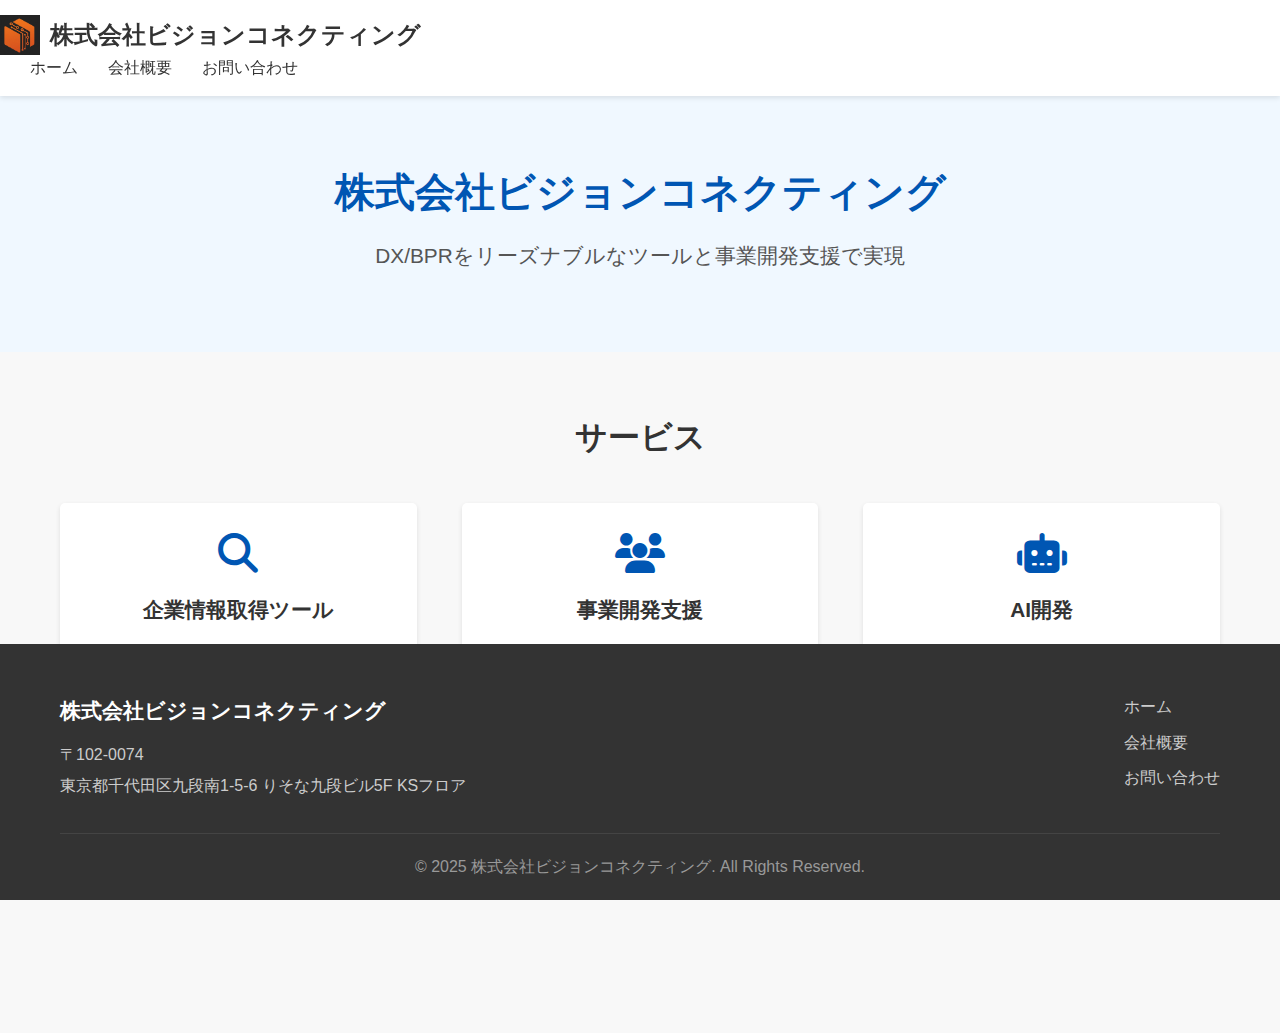
<file: index.html>
<!DOCTYPE html>
<html lang="ja">
<head>
    <meta charset="UTF-8">
    <meta name="viewport" content="width=device-width, initial-scale=1.0">
    <title>ホーム | 株式会社ビジョンコネクティング</title>
    <link rel="stylesheet" href="css/style.css">
    <link rel="stylesheet" href="https://cdnjs.cloudflare.com/ajax/libs/font-awesome/6.4.0/css/all.min.css">
</head>
<body>
    <header>
        <div class="logo">
            <a href="index.html">
                <img src="images/名称未設定のデザイン.png" alt="株式会社ビジョンコネクティング" class="logo-image">
                <span class="company-name">株式会社ビジョンコネクティング</span>
            </a>
        </div>
        <nav>
            <ul>
                <li><a href="index.html">ホーム</a></li>
                <li><a href="about.html">会社概要</a></li>
                <li><a href="contact.html">お問い合わせ</a></li>
            </ul>
        </nav>
        <div class="menu-toggle">
            <i class="fas fa-bars"></i>
        </div>
    </header>

    <main>
        <section class="hero">
            <div class="container">
                <h1><strong>株式会社ビジョンコネクティング</strong></h1>
                <h3>DX/BPRをリーズナブルなツールと事業開発支援で実現</h3>
            </div>
        </section>

        <section class="services">
            <div class="container">
                <h2>サービス</h2>
                <div class="service-items">
                    <div class="service-item">
                        <i class="fas fa-search"></i>
                        <h3>企業情報取得ツール</h3>
                        <p>BPR企業情報の開発販売</p>
                    </div>
                    <div class="service-item">
                        <i class="fas fa-users"></i>
                        <h3>事業開発支援</h3>
                        <p>サービスの提供価値と提供量に対して最適な業務執行体制を構築</p>
                    </div>
                    <div class="service-item">
                        <i class="fas fa-robot"></i>
                        <h3>AI開発</h3>
                        <p>自律型AIエージェントの開発</p>
                    </div>
                </div>
            </div>
        </section>
    </main>

    <footer>
        <div class="container">
            <div class="footer-content">
                <div class="footer-info">
                    <h3>株式会社ビジョンコネクティング</h3>
                    <p>〒102-0074</p>
                    <p>東京都千代田区九段南1-5-6 りそな九段ビル5F KSフロア</p>
                </div>
                <div class="footer-links">
                    <ul>
                        <li><a href="index.html">ホーム</a></li>
                        <li><a href="about.html">会社概要</a></li>
                        <li><a href="contact.html">お問い合わせ</a></li>
                    </ul>
                </div>
            </div>
            <div class="copyright">
                <p>&copy; 2025 株式会社ビジョンコネクティング. All Rights Reserved.</p>
            </div>
        </div>
    </footer>

    <script src="js/script.js"></script>
</body>
</html>
</file>
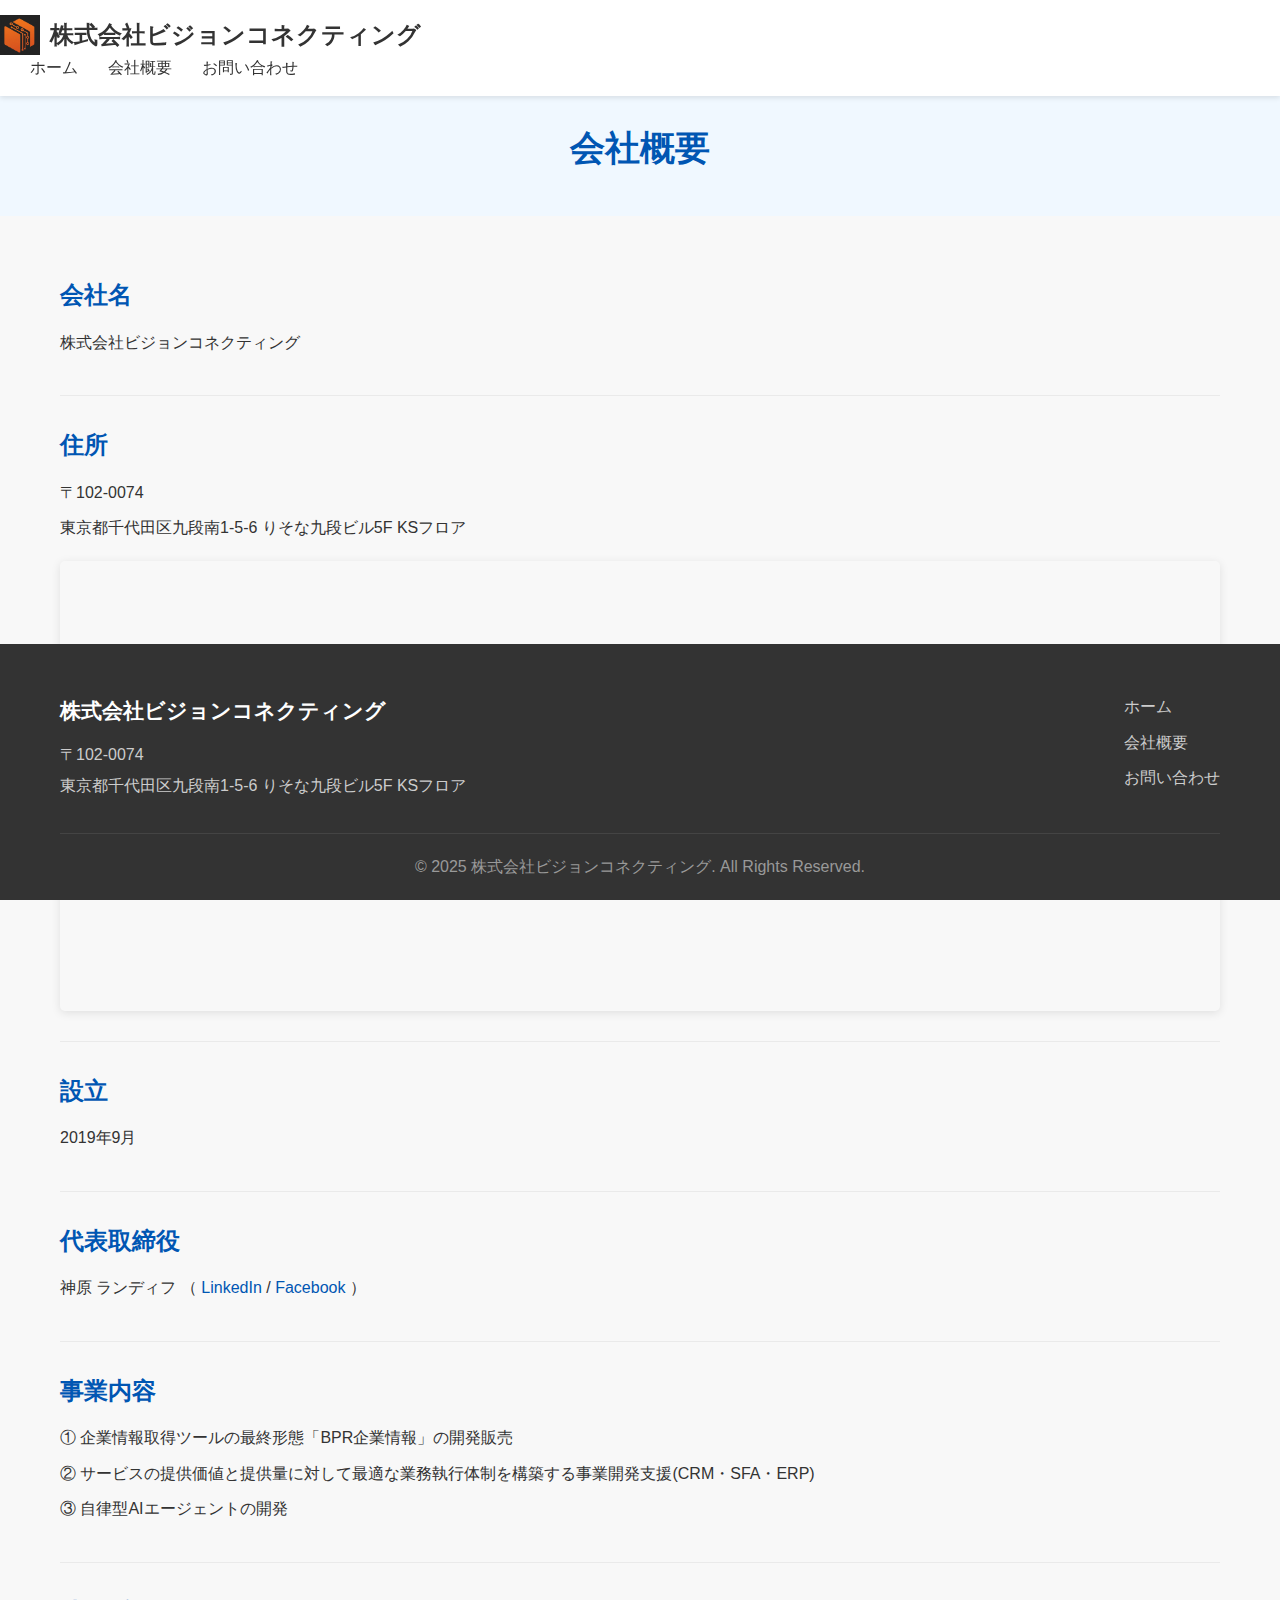
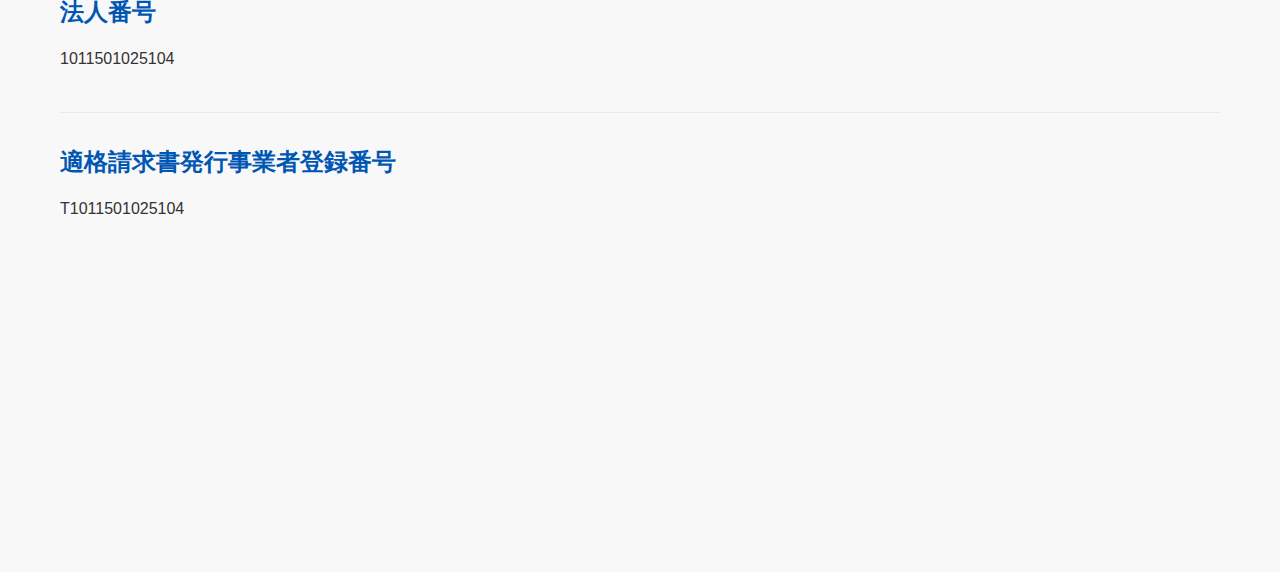
<file: about.html>
<!DOCTYPE html>
<html lang="ja">
<head>
    <meta charset="UTF-8">
    <meta name="viewport" content="width=device-width, initial-scale=1.0">
    <title>会社概要 | 株式会社ビジョンコネクティング</title>
    <link rel="stylesheet" href="css/style.css">
    <link rel="stylesheet" href="https://cdnjs.cloudflare.com/ajax/libs/font-awesome/6.4.0/css/all.min.css">
</head>
<body>
    <header>
        <div class="logo">
            <a href="index.html">
                <img src="images/名称未設定のデザイン.png" alt="株式会社ビジョンコネクティング" class="logo-image">
                <span class="company-name">株式会社ビジョンコネクティング</span>
            </a>
        </div>
        <nav>
            <ul>
                <li><a href="index.html">ホーム</a></li>
                <li><a href="about.html">会社概要</a></li>
                <li><a href="contact.html">お問い合わせ</a></li>
            </ul>
        </nav>
        <div class="menu-toggle">
            <i class="fas fa-bars"></i>
        </div>
    </header>

    <main>
        <section class="page-header">
            <div class="container">
                <h1>会社概要</h1>
            </div>
        </section>

        <section class="company-info">
            <div class="container">
                <div class="info-item">
                    <h2>会社名</h2>
                    <p>株式会社ビジョンコネクティング</p>
                </div>

                <div class="info-item">
                    <h2>住所</h2>
                    <p>〒102-0074</p>
                    <p>東京都千代田区九段南1-5-6 りそな九段ビル5F KSフロア</p>
                    <div class="map-container">
                        <iframe src="https://www.google.com/maps/embed?pb=!1m18!1m12!1m3!1d3240.5567158116445!2d139.7495121!3d35.6941645!2m3!1f0!2f0!3f0!3m2!1i1024!2i768!4f13.1!3m3!1m2!1s0x60188c68f845f3dd%3A0x1eb2b39e2fa23114!2z44CSMTAyLTAwNzQg5p2x5Lqs6YO95Y2D5Luj55Sw5Yy65Ymd5q6L5Y2X77yR5LiB55uu77yV4oiS77yWIOOCiuOBneOBquS5s-auv-ODk-ODqw!5e0!3m2!1sja!2sjp!4v1710515290409!5m2!1sja!2sjp" width="100%" height="450" style="border:0;" allowfullscreen="" loading="lazy" referrerpolicy="no-referrer-when-downgrade"></iframe>
                    </div>
                </div>

                <div class="info-item">
                    <h2>設立</h2>
                    <p>2019年9月</p>
                </div>

                <div class="info-item">
                    <h2>代表取締役</h2>
                    <p>神原 ランディフ （ <a href="https://www.linkedin.com/in/randif-kanwar-catalyst/" target="_blank">LinkedIn</a> / <a href="https://www.facebook.com/randif.kanwar" target="_blank">Facebook</a> ）</p>
                </div>

                <div class="info-item">
                    <h2>事業内容</h2>
                    <p>① 企業情報取得ツールの最終形態「BPR企業情報」の開発販売</p>
                    <p>② サービスの提供価値と提供量に対して最適な業務執行体制を構築する事業開発支援(CRM・SFA・ERP)</p>
                    <p>③ 自律型AIエージェントの開発</p>
                </div>

                <div class="info-item">
                    <h2>法人番号</h2>
                    <p>1011501025104</p>
                </div>

                <div class="info-item">
                    <h2>適格請求書発行事業者登録番号</h2>
                    <p>T1011501025104</p>
                </div>
            </div>
        </section>
    </main>

    <footer>
        <div class="container">
            <div class="footer-content">
                <div class="footer-info">
                    <h3>株式会社ビジョンコネクティング</h3>
                    <p>〒102-0074</p>
                    <p>東京都千代田区九段南1-5-6 りそな九段ビル5F KSフロア</p>
                </div>
                <div class="footer-links">
                    <ul>
                        <li><a href="index.html">ホーム</a></li>
                        <li><a href="about.html">会社概要</a></li>
                        <li><a href="contact.html">お問い合わせ</a></li>
                    </ul>
                </div>
            </div>
            <div class="copyright">
                <p>&copy; 2025 株式会社ビジョンコネクティング. All Rights Reserved.</p>
            </div>
        </div>
    </footer>

    <script src="js/script.js"></script>
</body>
</html>
</file>
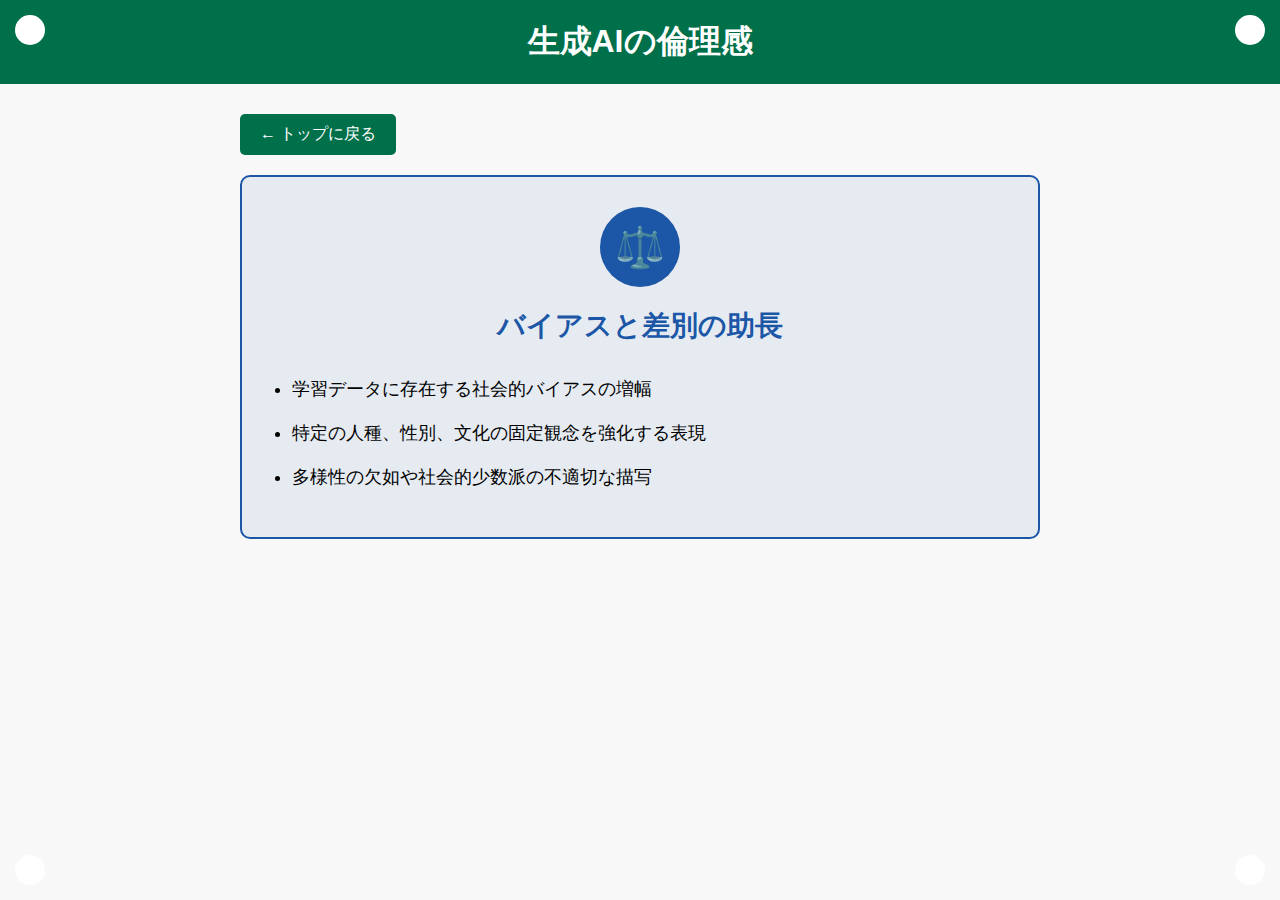
<file: bias.html>
<!DOCTYPE html>
<html lang="ja">
<head>
    <meta charset="UTF-8">
    <meta name="viewport" content="width=device-width, initial-scale=1.0">
    <title>バイアスと差別の助長 - 生成AIの倫理感</title>
    <style>
        body {
            font-family: Arial, sans-serif;
            margin: 0;
            padding: 0;
            background-color: #f8f8f8;
        }
        header {
            background-color: #00704A;
            color: white;
            padding: 20px;
            text-align: center;
        }
        h1 {
            font-size: 32px;
            margin: 0;
        }
        .container {
            max-width: 800px;
            margin: 0 auto;
            padding: 30px;
        }
        .content-box {
            background-color: #E6EBF2;
            border: 2px solid #1C56A6;
            border-radius: 10px;
            padding: 30px;
            margin-bottom: 30px;
        }
        .icon {
            width: 80px;
            height: 80px;
            border-radius: 50%;
            background-color: #1C56A6;
            color: white;
            display: flex;
            align-items: center;
            justify-content: center;
            font-size: 40px;
            margin: 0 auto 20px;
        }
        h2 {
            color: #1C56A6;
            text-align: center;
            font-size: 28px;
            margin-top: 0;
            margin-bottom: 30px;
        }
        ul {
            padding-left: 20px;
        }
        li {
            margin-bottom: 15px;
            font-size: 18px;
            line-height: 1.6;
        }
        .back-button {
            display: inline-block;
            background-color: #00704A;
            color: white;
            padding: 10px 20px;
            text-decoration: none;
            border-radius: 5px;
            margin-bottom: 20px;
            transition: background-color 0.3s;
        }
        .back-button:hover {
            background-color: #005038;
        }
        .corner-circle {
            width: 30px;
            height: 30px;
            border-radius: 50%;
            background-color: white;
            position: fixed;
        }
        .top-left {
            top: 15px;
            left: 15px;
        }
        .top-right {
            top: 15px;
            right: 15px;
        }
        .bottom-left {
            bottom: 15px;
            left: 15px;
        }
        .bottom-right {
            bottom: 15px;
            right: 15px;
        }
    </style>
</head>
<body>
    <!-- スターバックス風デザイン用の丸 -->
    <div class="corner-circle top-left"></div>
    <div class="corner-circle top-right"></div>
    <div class="corner-circle bottom-left"></div>
    <div class="corner-circle bottom-right"></div>

    <header>
        <h1>生成AIの倫理感</h1>
    </header>
    
    <div class="container">
        <a href="index.html" class="back-button">← トップに戻る</a>
        
        <div class="content-box">
            <div class="icon">⚖️</div>
            <h2>バイアスと差別の助長</h2>
            
            <ul>
                <li>学習データに存在する社会的バイアスの増幅</li>
                <li>特定の人種、性別、文化の固定観念を強化する表現</li>
                <li>多様性の欠如や社会的少数派の不適切な描写</li>
            </ul>
        </div>
    </div>
</body>
</html>
</file>
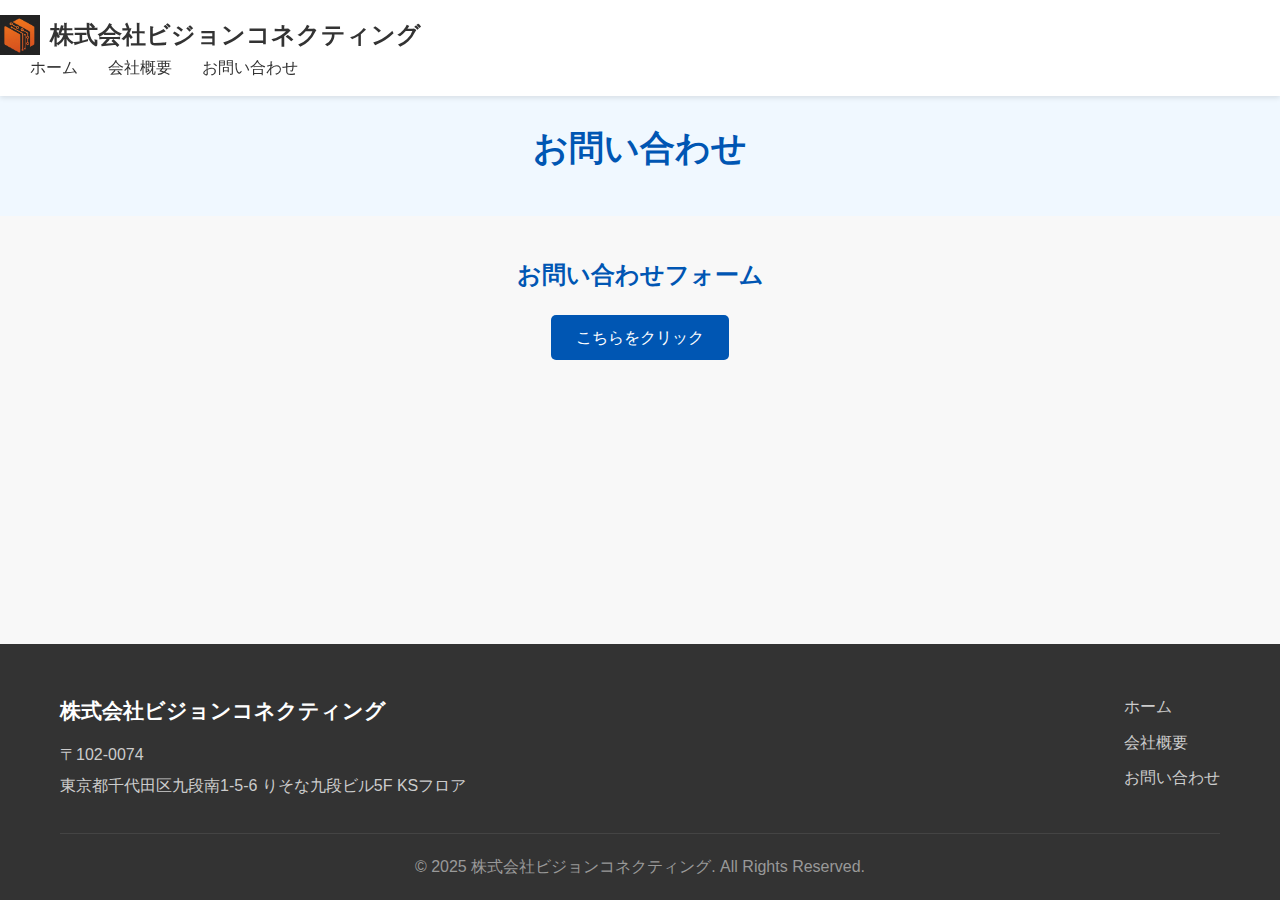
<file: contact.html>
<!DOCTYPE html>
<html lang="ja">
<head>
    <meta charset="UTF-8">
    <meta name="viewport" content="width=device-width, initial-scale=1.0">
    <title>お問い合わせ | 株式会社ビジョンコネクティング</title>
    <link rel="stylesheet" href="css/style.css">
    <link rel="stylesheet" href="https://cdnjs.cloudflare.com/ajax/libs/font-awesome/6.4.0/css/all.min.css">
</head>
<body>
    <header>
        <div class="logo">
            <a href="index.html">
                <img src="images/名称未設定のデザイン.png" alt="株式会社ビジョンコネクティング" class="logo-image">
                <span class="company-name">株式会社ビジョンコネクティング</span>
            </a>
        </div>
        <nav>
            <ul>
                <li><a href="index.html">ホーム</a></li>
                <li><a href="about.html">会社概要</a></li>
                <li><a href="contact.html">お問い合わせ</a></li>
            </ul>
        </nav>
        <div class="menu-toggle">
            <i class="fas fa-bars"></i>
        </div>
    </header>

    <main>
        <section class="page-header">
            <div class="container">
                <h1>お問い合わせ</h1>
            </div>
        </section>

        <section class="contact-form">
            <div class="container">
                <div class="form-link">
                    <h2>お問い合わせフォーム</h2>
                    <p><a href="https://airtable.com/app4b6Q5aeEE9moJ3/shrQOhftEDXcXPF4B" target="_blank">こちらをクリック</a></p>
                </div>
            </div>
        </section>

    <footer>
        <div class="container">
            <div class="footer-content">
                <div class="footer-info">
                    <h3>株式会社ビジョンコネクティング</h3>
                    <p>〒102-0074</p>
                    <p>東京都千代田区九段南1-5-6 りそな九段ビル5F KSフロア</p>
                </div>
                <div class="footer-links">
                    <ul>
                        <li><a href="index.html">ホーム</a></li>
                        <li><a href="about.html">会社概要</a></li>
                        <li><a href="contact.html">お問い合わせ</a></li>
                    </ul>
                </div>
            </div>
            <div class="copyright">
                <p>&copy; 2025 株式会社ビジョンコネクティング. All Rights Reserved.</p>
            </div>
        </div>
    </footer>

    <script src="js/script.js"></script>
</body>
</html>
</file>
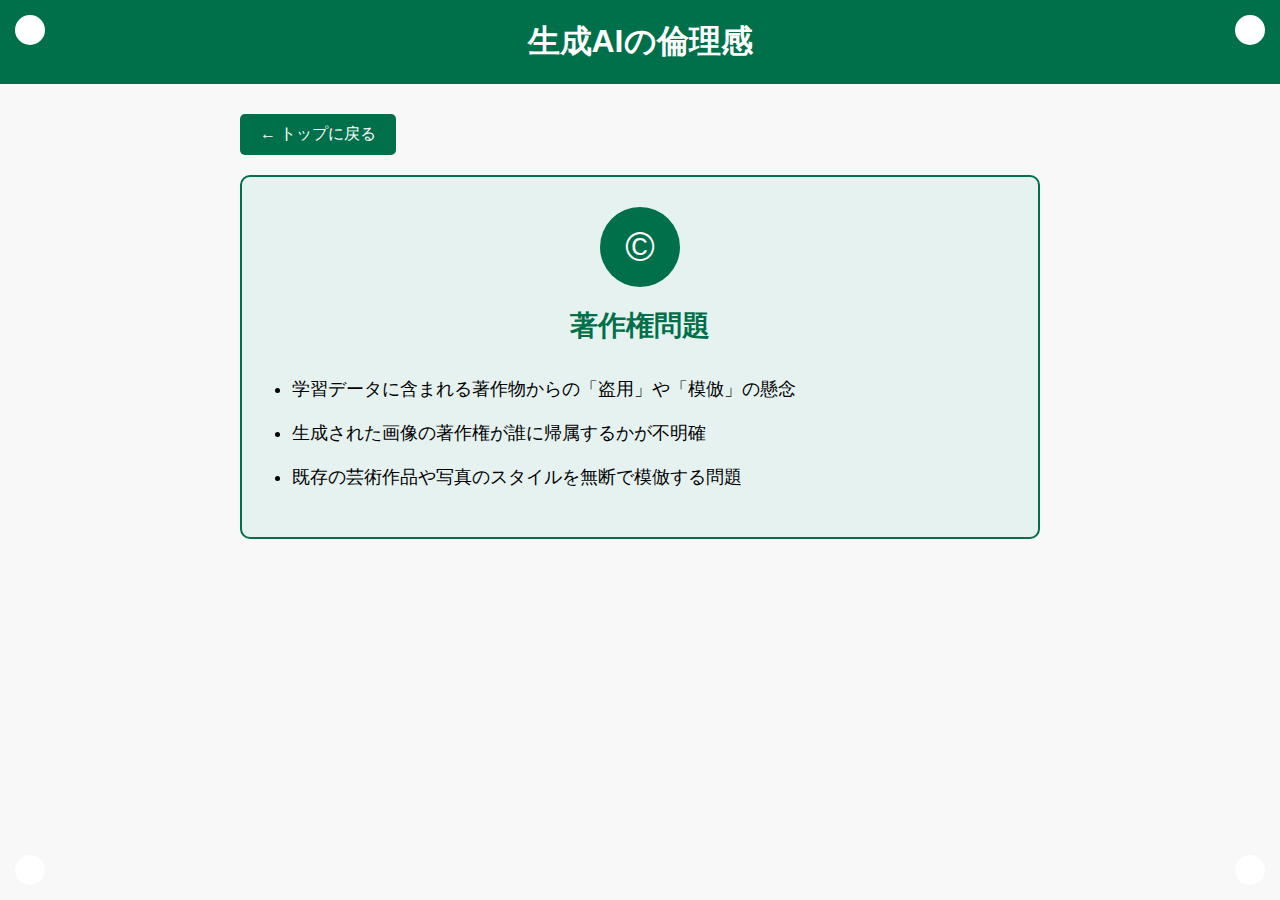
<file: copyright.html>
<!DOCTYPE html>
<html lang="ja">
<head>
    <meta charset="UTF-8">
    <meta name="viewport" content="width=device-width, initial-scale=1.0">
    <title>著作権問題 - 生成AIの倫理感</title>
    <style>
        body {
            font-family: Arial, sans-serif;
            margin: 0;
            padding: 0;
            background-color: #f8f8f8;
        }
        header {
            background-color: #00704A;
            color: white;
            padding: 20px;
            text-align: center;
        }
        h1 {
            font-size: 32px;
            margin: 0;
        }
        .container {
            max-width: 800px;
            margin: 0 auto;
            padding: 30px;
        }
        .content-box {
            background-color: #E6F2F0;
            border: 2px solid #00704A;
            border-radius: 10px;
            padding: 30px;
            margin-bottom: 30px;
        }
        .icon {
            width: 80px;
            height: 80px;
            border-radius: 50%;
            background-color: #00704A;
            color: white;
            display: flex;
            align-items: center;
            justify-content: center;
            font-size: 40px;
            margin: 0 auto 20px;
        }
        h2 {
            color: #00704A;
            text-align: center;
            font-size: 28px;
            margin-top: 0;
            margin-bottom: 30px;
        }
        ul {
            padding-left: 20px;
        }
        li {
            margin-bottom: 15px;
            font-size: 18px;
            line-height: 1.6;
        }
        .back-button {
            display: inline-block;
            background-color: #00704A;
            color: white;
            padding: 10px 20px;
            text-decoration: none;
            border-radius: 5px;
            margin-bottom: 20px;
            transition: background-color 0.3s;
        }
        .back-button:hover {
            background-color: #005038;
        }
        .corner-circle {
            width: 30px;
            height: 30px;
            border-radius: 50%;
            background-color: white;
            position: fixed;
        }
        .top-left {
            top: 15px;
            left: 15px;
        }
        .top-right {
            top: 15px;
            right: 15px;
        }
        .bottom-left {
            bottom: 15px;
            left: 15px;
        }
        .bottom-right {
            bottom: 15px;
            right: 15px;
        }
    </style>
</head>
<body>
    <!-- スターバックス風デザイン用の丸 -->
    <div class="corner-circle top-left"></div>
    <div class="corner-circle top-right"></div>
    <div class="corner-circle bottom-left"></div>
    <div class="corner-circle bottom-right"></div>

    <header>
        <h1>生成AIの倫理感</h1>
    </header>
    
    <div class="container">
        <a href="index.html" class="back-button">← トップに戻る</a>
        
        <div class="content-box">
            <div class="icon">©</div>
            <h2>著作権問題</h2>
            
            <ul>
                <li>学習データに含まれる著作物からの「盗用」や「模倣」の懸念</li>
                <li>生成された画像の著作権が誰に帰属するかが不明確</li>
                <li>既存の芸術作品や写真のスタイルを無断で模倣する問題</li>
            </ul>
        </div>
    </div>
</body>
</html>
</file>
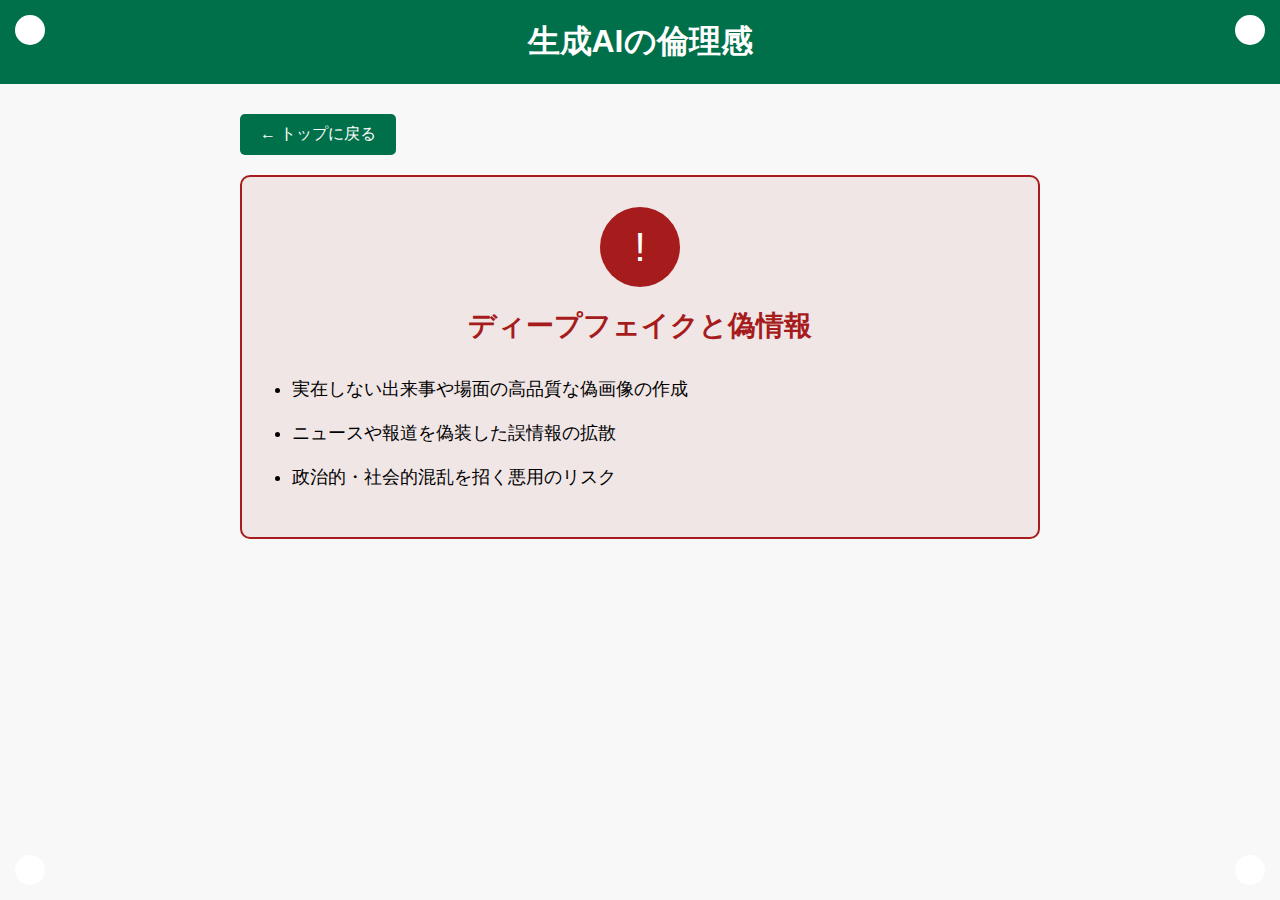
<file: deepfake.html>
<!DOCTYPE html>
<html lang="ja">
<head>
    <meta charset="UTF-8">
    <meta name="viewport" content="width=device-width, initial-scale=1.0">
    <title>ディープフェイクと偽情報 - 生成AIの倫理感</title>
    <style>
        body {
            font-family: Arial, sans-serif;
            margin: 0;
            padding: 0;
            background-color: #f8f8f8;
        }
        header {
            background-color: #00704A;
            color: white;
            padding: 20px;
            text-align: center;
        }
        h1 {
            font-size: 32px;
            margin: 0;
        }
        .container {
            max-width: 800px;
            margin: 0 auto;
            padding: 30px;
        }
        .content-box {
            background-color: #F0E6E6;
            border: 2px solid #A61C1C;
            border-radius: 10px;
            padding: 30px;
            margin-bottom: 30px;
        }
        .icon {
            width: 80px;
            height: 80px;
            border-radius: 50%;
            background-color: #A61C1C;
            color: white;
            display: flex;
            align-items: center;
            justify-content: center;
            font-size: 40px;
            margin: 0 auto 20px;
        }
        h2 {
            color: #A61C1C;
            text-align: center;
            font-size: 28px;
            margin-top: 0;
            margin-bottom: 30px;
        }
        ul {
            padding-left: 20px;
        }
        li {
            margin-bottom: 15px;
            font-size: 18px;
            line-height: 1.6;
        }
        .back-button {
            display: inline-block;
            background-color: #00704A;
            color: white;
            padding: 10px 20px;
            text-decoration: none;
            border-radius: 5px;
            margin-bottom: 20px;
            transition: background-color 0.3s;
        }
        .back-button:hover {
            background-color: #005038;
        }
        .corner-circle {
            width: 30px;
            height: 30px;
            border-radius: 50%;
            background-color: white;
            position: fixed;
        }
        .top-left {
            top: 15px;
            left: 15px;
        }
        .top-right {
            top: 15px;
            right: 15px;
        }
        .bottom-left {
            bottom: 15px;
            left: 15px;
        }
        .bottom-right {
            bottom: 15px;
            right: 15px;
        }
    </style>
</head>
<body>
    <!-- スターバックス風デザイン用の丸 -->
    <div class="corner-circle top-left"></div>
    <div class="corner-circle top-right"></div>
    <div class="corner-circle bottom-left"></div>
    <div class="corner-circle bottom-right"></div>

    <header>
        <h1>生成AIの倫理感</h1>
    </header>
    
    <div class="container">
        <a href="index.html" class="back-button">← トップに戻る</a>
        
        <div class="content-box">
            <div class="icon">!</div>
            <h2>ディープフェイクと偽情報</h2>
            
            <ul>
                <li>実在しない出来事や場面の高品質な偽画像の作成</li>
                <li>ニュースや報道を偽装した誤情報の拡散</li>
                <li>政治的・社会的混乱を招く悪用のリスク</li>
            </ul>
        </div>
    </div>
</body>
</html>
</file>
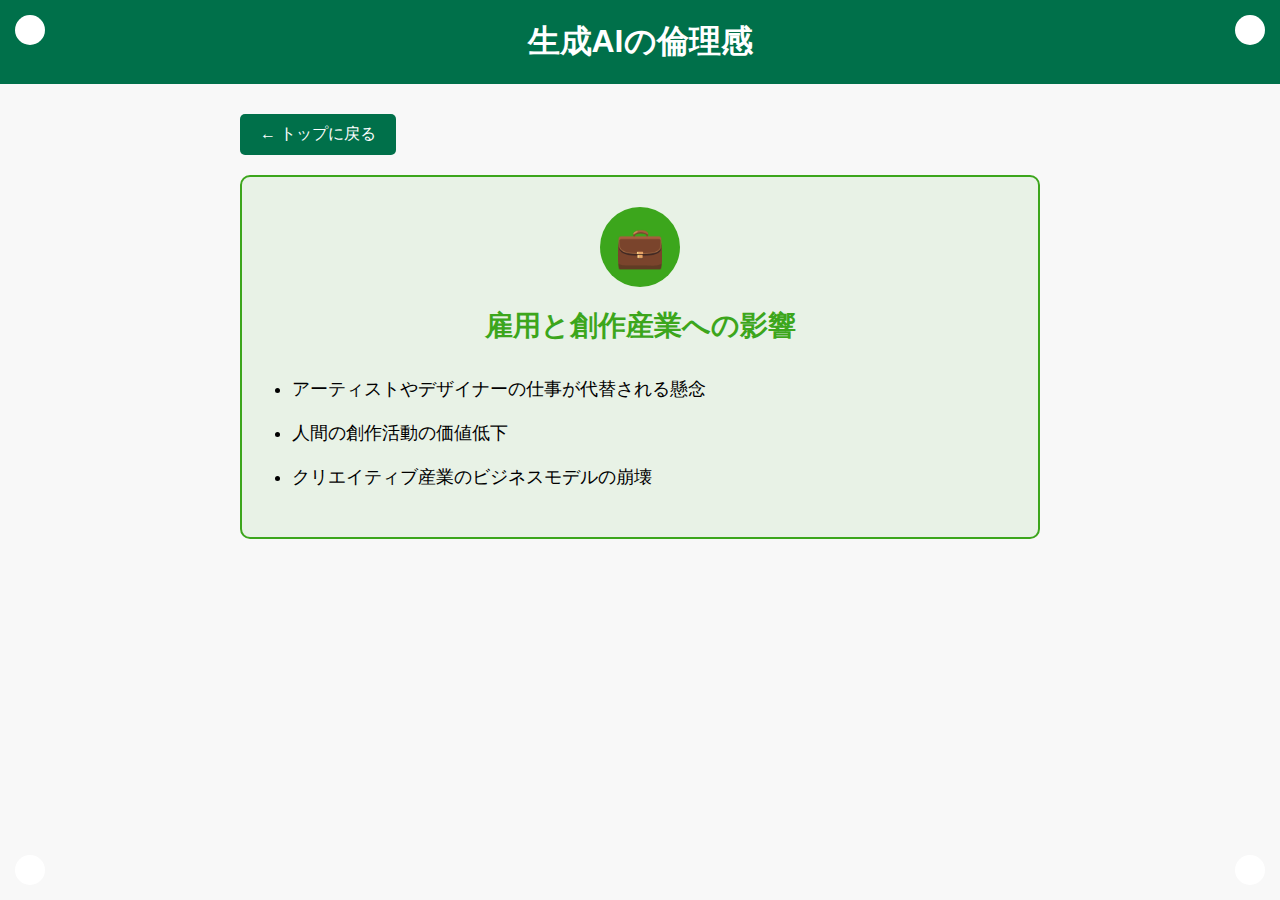
<file: employment.html>
<!DOCTYPE html>
<html lang="ja">
<head>
    <meta charset="UTF-8">
    <meta name="viewport" content="width=device-width, initial-scale=1.0">
    <title>雇用と創作産業への影響 - 生成AIの倫理感</title>
    <style>
        body {
            font-family: Arial, sans-serif;
            margin: 0;
            padding: 0;
            background-color: #f8f8f8;
        }
        header {
            background-color: #00704A;
            color: white;
            padding: 20px;
            text-align: center;
        }
        h1 {
            font-size: 32px;
            margin: 0;
        }
        .container {
            max-width: 800px;
            margin: 0 auto;
            padding: 30px;
        }
        .content-box {
            background-color: #E8F2E6;
            border: 2px solid #3CA61C;
            border-radius: 10px;
            padding: 30px;
            margin-bottom: 30px;
        }
        .icon {
            width: 80px;
            height: 80px;
            border-radius: 50%;
            background-color: #3CA61C;
            color: white;
            display: flex;
            align-items: center;
            justify-content: center;
            font-size: 40px;
            margin: 0 auto 20px;
        }
        h2 {
            color: #3CA61C;
            text-align: center;
            font-size: 28px;
            margin-top: 0;
            margin-bottom: 30px;
        }
        ul {
            padding-left: 20px;
        }
        li {
            margin-bottom: 15px;
            font-size: 18px;
            line-height: 1.6;
        }
        .back-button {
            display: inline-block;
            background-color: #00704A;
            color: white;
            padding: 10px 20px;
            text-decoration: none;
            border-radius: 5px;
            margin-bottom: 20px;
            transition: background-color 0.3s;
        }
        .back-button:hover {
            background-color: #005038;
        }
        .corner-circle {
            width: 30px;
            height: 30px;
            border-radius: 50%;
            background-color: white;
            position: fixed;
        }
        .top-left {
            top: 15px;
            left: 15px;
        }
        .top-right {
            top: 15px;
            right: 15px;
        }
        .bottom-left {
            bottom: 15px;
            left: 15px;
        }
        .bottom-right {
            bottom: 15px;
            right: 15px;
        }
    </style>
</head>
<body>
    <!-- スターバックス風デザイン用の丸 -->
    <div class="corner-circle top-left"></div>
    <div class="corner-circle top-right"></div>
    <div class="corner-circle bottom-left"></div>
    <div class="corner-circle bottom-right"></div>

    <header>
        <h1>生成AIの倫理感</h1>
    </header>
    
    <div class="container">
        <a href="index.html" class="back-button">← トップに戻る</a>
        
        <div class="content-box">
            <div class="icon">💼</div>
            <h2>雇用と創作産業への影響</h2>
            
            <ul>
                <li>アーティストやデザイナーの仕事が代替される懸念</li>
                <li>人間の創作活動の価値低下</li>
                <li>クリエイティブ産業のビジネスモデルの崩壊</li>
            </ul>
        </div>
    </div>
</body>
</html>
</file>
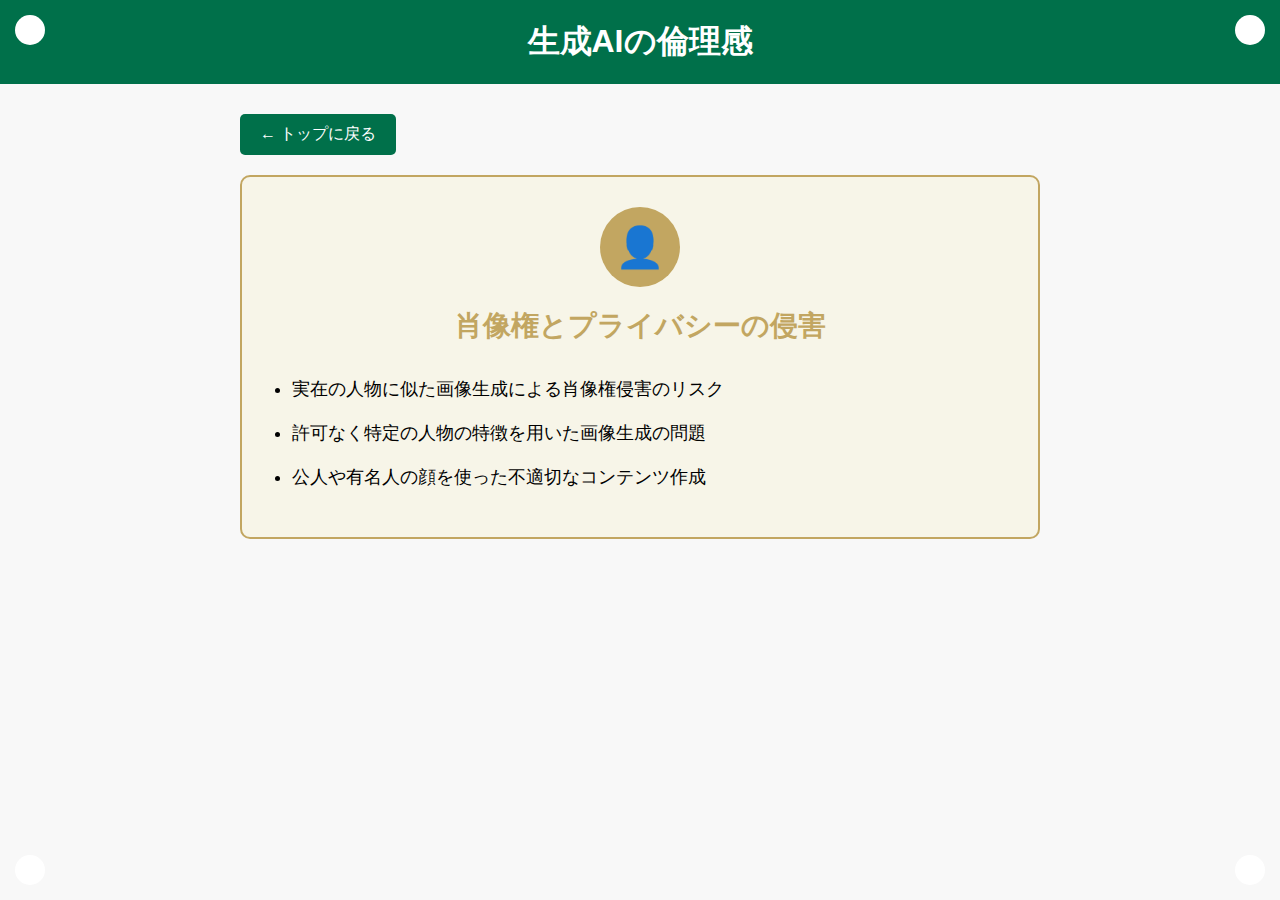
<file: privacy.html>
<!DOCTYPE html>
<html lang="ja">
<head>
    <meta charset="UTF-8">
    <meta name="viewport" content="width=device-width, initial-scale=1.0">
    <title>肖像権とプライバシーの侵害 - 生成AIの倫理感</title>
    <style>
        body {
            font-family: Arial, sans-serif;
            margin: 0;
            padding: 0;
            background-color: #f8f8f8;
        }
        header {
            background-color: #00704A;
            color: white;
            padding: 20px;
            text-align: center;
        }
        h1 {
            font-size: 32px;
            margin: 0;
        }
        .container {
            max-width: 800px;
            margin: 0 auto;
            padding: 30px;
        }
        .content-box {
            background-color: #F7F5E8;
            border: 2px solid #C2A661;
            border-radius: 10px;
            padding: 30px;
            margin-bottom: 30px;
        }
        .icon {
            width: 80px;
            height: 80px;
            border-radius: 50%;
            background-color: #C2A661;
            color: white;
            display: flex;
            align-items: center;
            justify-content: center;
            font-size: 40px;
            margin: 0 auto 20px;
        }
        h2 {
            color: #C2A661;
            text-align: center;
            font-size: 28px;
            margin-top: 0;
            margin-bottom: 30px;
        }
        ul {
            padding-left: 20px;
        }
        li {
            margin-bottom: 15px;
            font-size: 18px;
            line-height: 1.6;
        }
        .back-button {
            display: inline-block;
            background-color: #00704A;
            color: white;
            padding: 10px 20px;
            text-decoration: none;
            border-radius: 5px;
            margin-bottom: 20px;
            transition: background-color 0.3s;
        }
        .back-button:hover {
            background-color: #005038;
        }
        .corner-circle {
            width: 30px;
            height: 30px;
            border-radius: 50%;
            background-color: white;
            position: fixed;
        }
        .top-left {
            top: 15px;
            left: 15px;
        }
        .top-right {
            top: 15px;
            right: 15px;
        }
        .bottom-left {
            bottom: 15px;
            left: 15px;
        }
        .bottom-right {
            bottom: 15px;
            right: 15px;
        }
    </style>
</head>
<body>
    <!-- スターバックス風デザイン用の丸 -->
    <div class="corner-circle top-left"></div>
    <div class="corner-circle top-right"></div>
    <div class="corner-circle bottom-left"></div>
    <div class="corner-circle bottom-right"></div>

    <header>
        <h1>生成AIの倫理感</h1>
    </header>
    
    <div class="container">
        <a href="index.html" class="back-button">← トップに戻る</a>
        
        <div class="content-box">
            <div class="icon">👤</div>
            <h2>肖像権とプライバシーの侵害</h2>
            
            <ul>
                <li>実在の人物に似た画像生成による肖像権侵害のリスク</li>
                <li>許可なく特定の人物の特徴を用いた画像生成の問題</li>
                <li>公人や有名人の顔を使った不適切なコンテンツ作成</li>
            </ul>
        </div>
    </div>
</body>
</html>
</file>
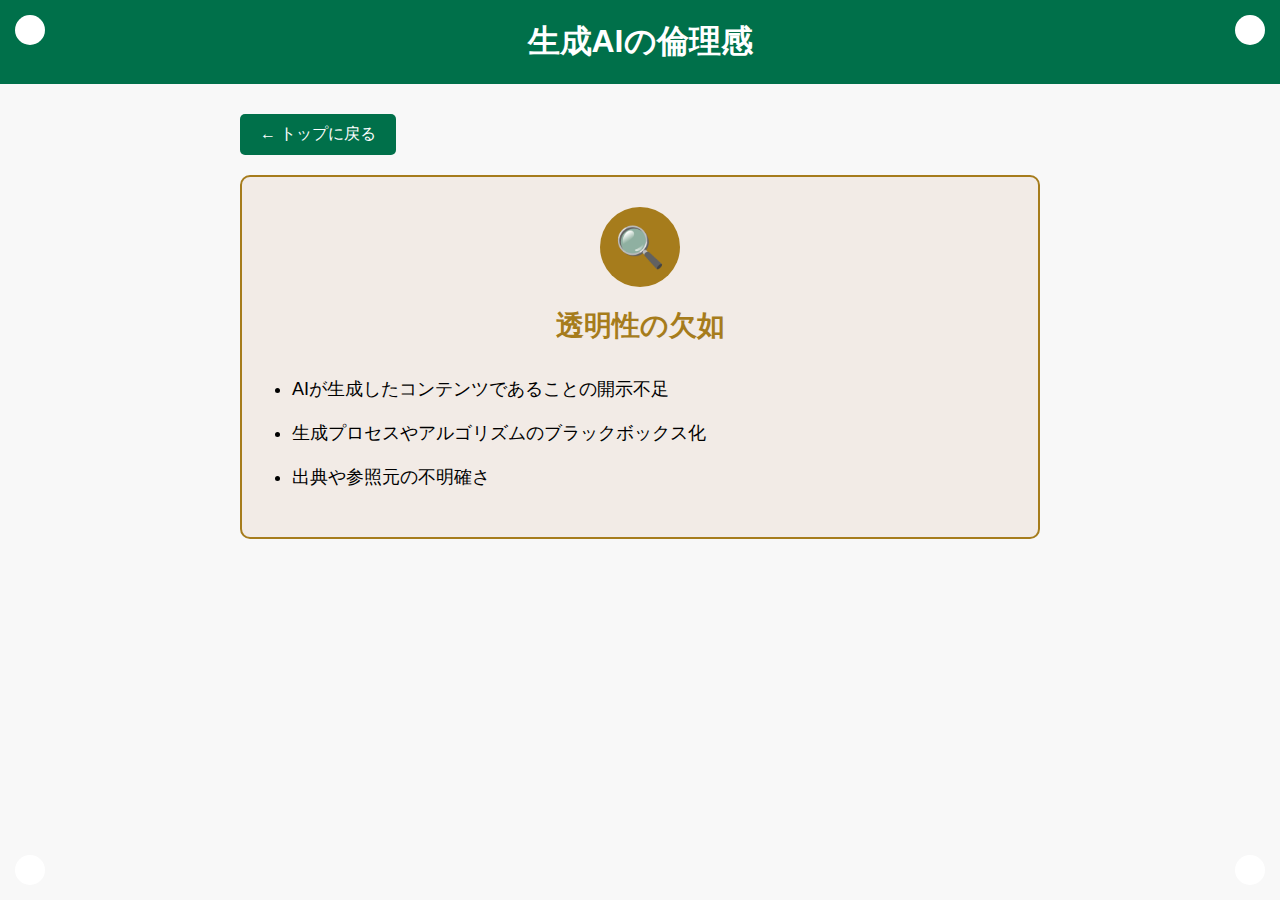
<file: transparency.html>
<!DOCTYPE html>
<html lang="ja">
<head>
    <meta charset="UTF-8">
    <meta name="viewport" content="width=device-width, initial-scale=1.0">
    <title>透明性の欠如 - 生成AIの倫理感</title>
    <style>
        body {
            font-family: Arial, sans-serif;
            margin: 0;
            padding: 0;
            background-color: #f8f8f8;
        }
        header {
            background-color: #00704A;
            color: white;
            padding: 20px;
            text-align: center;
        }
        h1 {
            font-size: 32px;
            margin: 0;
        }
        .container {
            max-width: 800px;
            margin: 0 auto;
            padding: 30px;
        }
        .content-box {
            background-color: #F2EBE6;
            border: 2px solid #A67C1C;
            border-radius: 10px;
            padding: 30px;
            margin-bottom: 30px;
        }
        .icon {
            width: 80px;
            height: 80px;
            border-radius: 50%;
            background-color: #A67C1C;
            color: white;
            display: flex;
            align-items: center;
            justify-content: center;
            font-size: 40px;
            margin: 0 auto 20px;
        }
        h2 {
            color: #A67C1C;
            text-align: center;
            font-size: 28px;
            margin-top: 0;
            margin-bottom: 30px;
        }
        ul {
            padding-left: 20px;
        }
        li {
            margin-bottom: 15px;
            font-size: 18px;
            line-height: 1.6;
        }
        .back-button {
            display: inline-block;
            background-color: #00704A;
            color: white;
            padding: 10px 20px;
            text-decoration: none;
            border-radius: 5px;
            margin-bottom: 20px;
            transition: background-color 0.3s;
        }
        .back-button:hover {
            background-color: #005038;
        }
        .corner-circle {
            width: 30px;
            height: 30px;
            border-radius: 50%;
            background-color: white;
            position: fixed;
        }
        .top-left {
            top: 15px;
            left: 15px;
        }
        .top-right {
            top: 15px;
            right: 15px;
        }
        .bottom-left {
            bottom: 15px;
            left: 15px;
        }
        .bottom-right {
            bottom: 15px;
            right: 15px;
        }
    </style>
</head>
<body>
    <!-- スターバックス風デザイン用の丸 -->
    <div class="corner-circle top-left"></div>
    <div class="corner-circle top-right"></div>
    <div class="corner-circle bottom-left"></div>
    <div class="corner-circle bottom-right"></div>

    <header>
        <h1>生成AIの倫理感</h1>
    </header>
    
    <div class="container">
        <a href="index.html" class="back-button">← トップに戻る</a>
        
        <div class="content-box">
            <div class="icon">🔍</div>
            <h2>透明性の欠如</h2>
            
            <ul>
                <li>AIが生成したコンテンツであることの開示不足</li>
                <li>生成プロセスやアルゴリズムのブラックボックス化</li>
                <li>出典や参照元の不明確さ</li>
            </ul>
        </div>
    </div>
</body>
</html>
</file>
<file: css/style.css>
/* Reset and Base Styles */
* {
    margin: 0;
    padding: 0;
    box-sizing: border-box;
}

body {
    font-family: 'Helvetica Neue', Arial, 'Hiragino Kaku Gothic ProN', 'Hiragino Sans', Meiryo, sans-serif;
    line-height: 1.6;
    color: #333;
    background-color: #f8f8f8;
}

.container {
    max-width: 1200px;
    margin: 0 auto;
    padding: 0 20px;
}

a {
    text-decoration: none;
    color: #0056b3;
}

ul {
    list-style: none;
}

/* Header Styles */
header {
    background-color: #fff;
    box-shadow: 0 2px 5px rgba(0, 0, 0, 0.1);
    padding: 15px 0;
    position: fixed;
    width: 100%;
    top: 0;
    z-index: 1000;
}

header .container {
    display: flex;
    justify-content: space-between;
    align-items: center;
}

.logo a {
    display: flex;
    align-items: center;
    font-size: 1.5rem;
    font-weight: 700;
    color: #333;
}

.logo-image {
    height: 40px;
    margin-right: 10px;
}

.company-name {
    word-break: break-word; /* 単語の途中でも改行を許可 */
}

nav ul {
    display: flex;
}

nav ul li {
    margin-left: 30px;
}

nav ul li a {
    color: #333;
    font-weight: 500;
    transition: color 0.3s;
}

nav ul li a:hover {
    color: #0056b3;
}

.menu-toggle {
    display: none;
    font-size: 1.5rem;
    cursor: pointer;
}

/* Main Content Styles */
main {
    padding-top: 80px;
    padding-bottom: 220px; /* フッターの高さ分の余白を追加 */
    min-height: calc(100vh - 200px);
}

/* Hero Section */
.hero {
    background-color: #f0f8ff;
    padding: 80px 0;
    text-align: center;
}

.hero h1 {
    font-size: 2.5rem;
    margin-bottom: 15px;
    color: #0056b3;
}

.hero h3 {
    font-size: 1.3rem;
    font-weight: 400;
    color: #555;
}

/* Services Section */
.services {
    padding: 60px 0;
}

.services h2 {
    text-align: center;
    margin-bottom: 40px;
    font-size: 2rem;
    color: #333;
}

.service-items {
    display: flex;
    flex-wrap: wrap;
    justify-content: space-between;
}

.service-item {
    flex: 0 0 calc(33.333% - 30px);
    background-color: #fff;
    padding: 30px;
    margin-bottom: 30px;
    border-radius: 5px;
    box-shadow: 0 2px 5px rgba(0, 0, 0, 0.1);
    text-align: center;
    transition: transform 0.3s;
}

.service-item:hover {
    transform: translateY(-5px);
}

.service-item i {
    font-size: 2.5rem;
    color: #0056b3;
    margin-bottom: 20px;
}

.service-item h3 {
    font-size: 1.3rem;
    margin-bottom: 15px;
    color: #333;
}

.service-item p {
    color: #666;
}

/* Page Header */
.page-header {
    background-color: #f0f8ff;
    padding: 40px 0;
    text-align: center;
}

.page-header h1 {
    font-size: 2.2rem;
    color: #0056b3;
}

/* Company Info Section */
.company-info {
    padding: 60px 0;
}

.info-item {
    margin-bottom: 30px;
    padding-bottom: 30px;
    border-bottom: 1px solid #eaeaea;
}

.info-item:last-child {
    border-bottom: none;
}

.info-item h2 {
    font-size: 1.5rem;
    color: #0056b3;
    margin-bottom: 15px;
}

.info-item p {
    margin-bottom: 10px;
}

/* Contact Form Section */
.contact-form {
    padding: 40px 0;
    text-align: center;
}

.form-link h2 {
    margin-bottom: 20px;
    font-size: 1.5rem;
    color: #0056b3;
}

.form-link a {
    display: inline-block;
    padding: 10px 25px;
    background-color: #0056b3;
    color: #fff;
    border-radius: 5px;
    font-weight: 500;
    transition: background-color 0.3s;
}

.form-link a:hover {
    background-color: #003d7a;
}

/* Access Section */
.access {
    padding: 40px 0;
}

.access h2 {
    font-size: 1.5rem;
    color: #0056b3;
    margin-bottom: 20px;
}

.access-info {
    background-color: #fff;
    padding: 30px;
    border-radius: 5px;
    box-shadow: 0 2px 5px rgba(0, 0, 0, 0.1);
    margin-bottom: 40px;
}

.contact-details {
    margin-top: 20px;
    padding-top: 20px;
    border-top: 1px solid #eaeaea;
}

/* Map Container Styles */
.map-container {
    margin-top: 20px;
    width: 100%;
    border-radius: 5px;
    overflow: hidden;
    box-shadow: 0 2px 10px rgba(0, 0, 0, 0.1);
}

.map-container iframe {
    display: block;
}

/* Footer Styles */
footer {
    background-color: #333;
    color: #fff;
    padding: 50px 0 20px;
    position: fixed;
    bottom: 0;
    width: 100%;
    z-index: 999;
}

.footer-content {
    display: flex;
    justify-content: space-between;
    margin-bottom: 30px;
}

.footer-info h3 {
    font-size: 1.3rem;
    margin-bottom: 15px;
}

.footer-info p {
    color: #ccc;
    margin-bottom: 5px;
}

.footer-links ul li {
    margin-bottom: 10px;
}

.footer-links ul li a {
    color: #ccc;
    transition: color 0.3s;
}

.footer-links ul li a:hover {
    color: #fff;
}

.copyright {
    text-align: center;
    padding-top: 20px;
    border-top: 1px solid #444;
    color: #999;
}

/* Responsive Styles */
@media (max-width: 992px) {
    .service-item {
        flex: 0 0 calc(50% - 20px);
    }
}

@media (max-width: 768px) {
    header .container {
        flex-direction: column;
        align-items: flex-start;
    }

    .logo {
        margin-bottom: 15px;
    }
    
    .logo a {
        flex-direction: column;
        align-items: flex-start;
    }
    
    .logo-image {
        height: 30px;
        margin-bottom: 5px;
    }
    
    .company-name {
        font-size: 1.2rem;
        line-height: 1.3;
    }

    nav {
        width: 100%;
    }

    nav ul {
        flex-direction: column;
    }

    nav ul li {
        margin-left: 0;
        margin-bottom: 10px;
    }

    .menu-toggle {
        display: block;
        position: absolute;
        top: 15px;
        right: 20px;
    }

    nav {
        display: none;
    }

    nav.active {
        display: block;
    }

    .service-item {
        flex: 0 0 100%;
    }

    .footer-content {
        flex-direction: column;
    }

    .footer-info {
        margin-bottom: 30px;
    }

    /* スマホ表示時のフッター調整 */
    footer {
        position: relative; /* スマホ表示時は固定せず通常のフローに戻す */
    }

    main {
        padding-bottom: 20px; /* スマホ表示時はフッターが固定されないので余白を減らす */
    }
}
</file>
